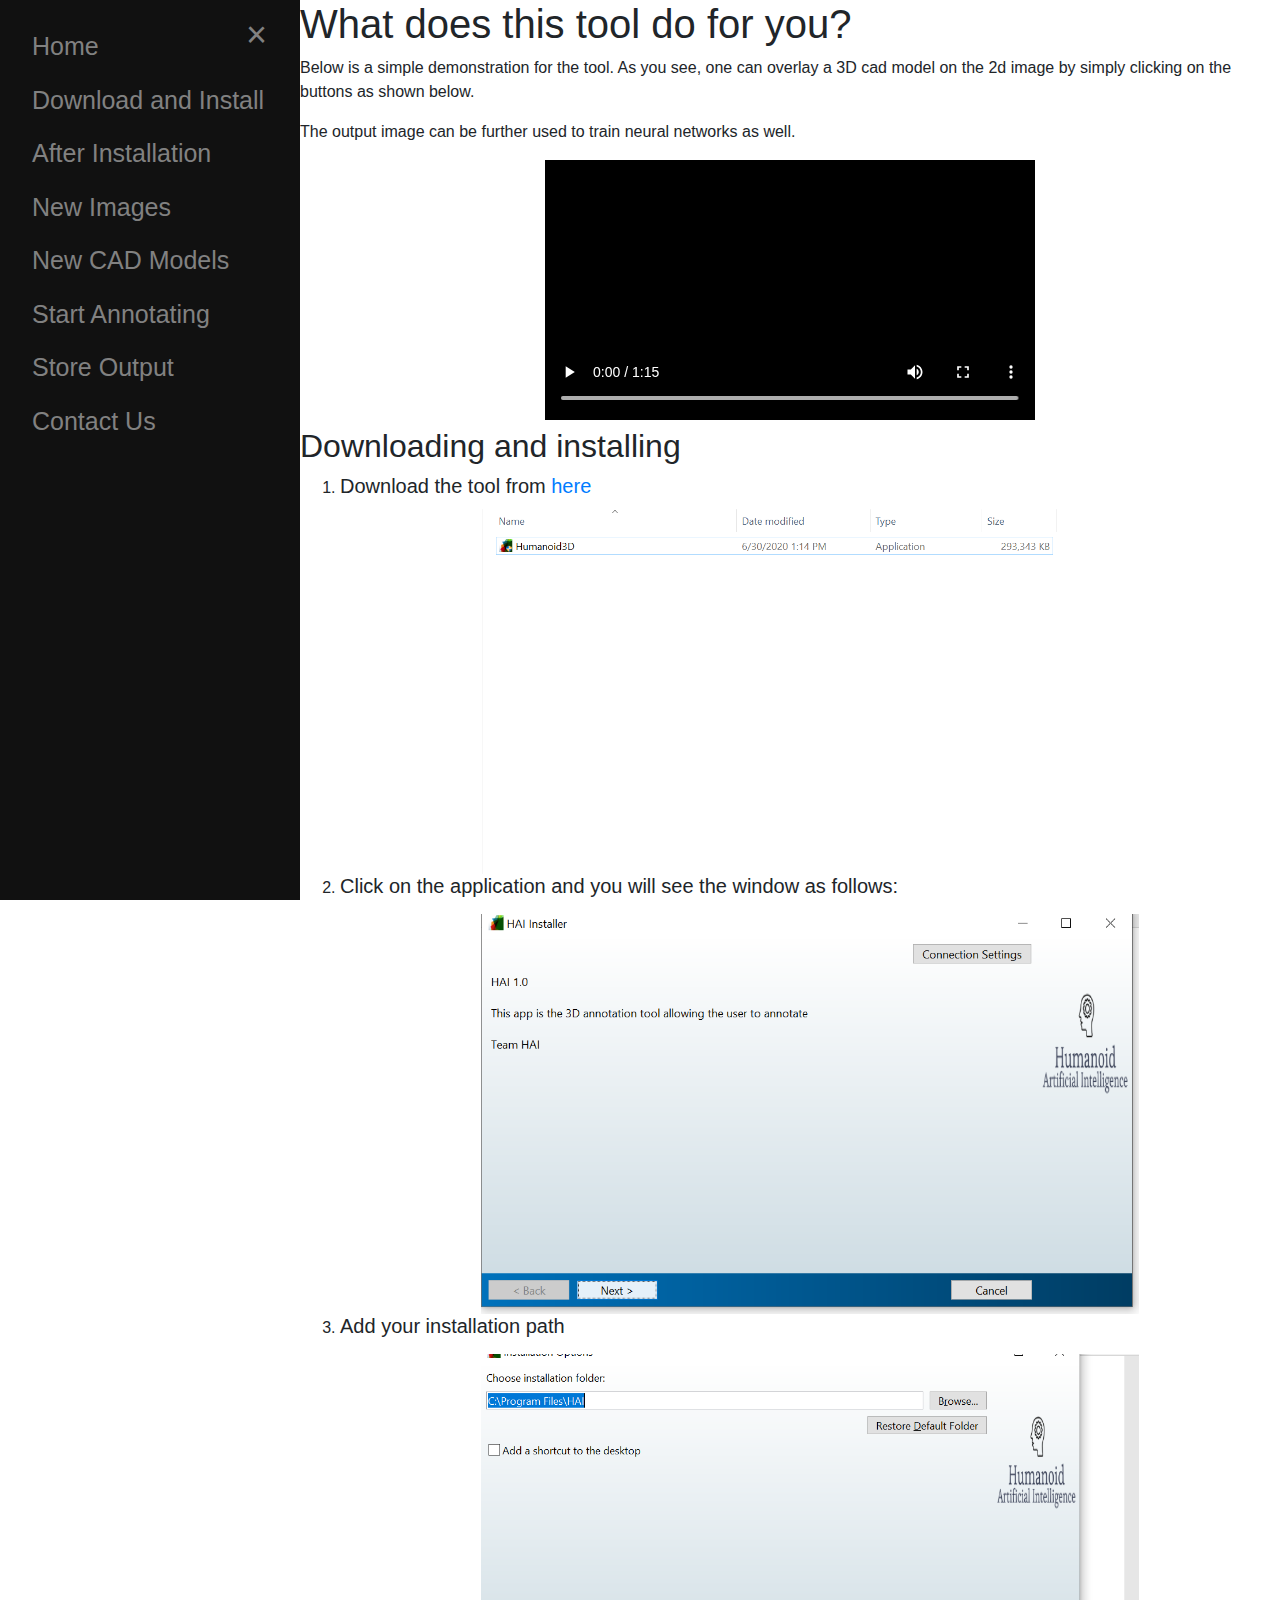
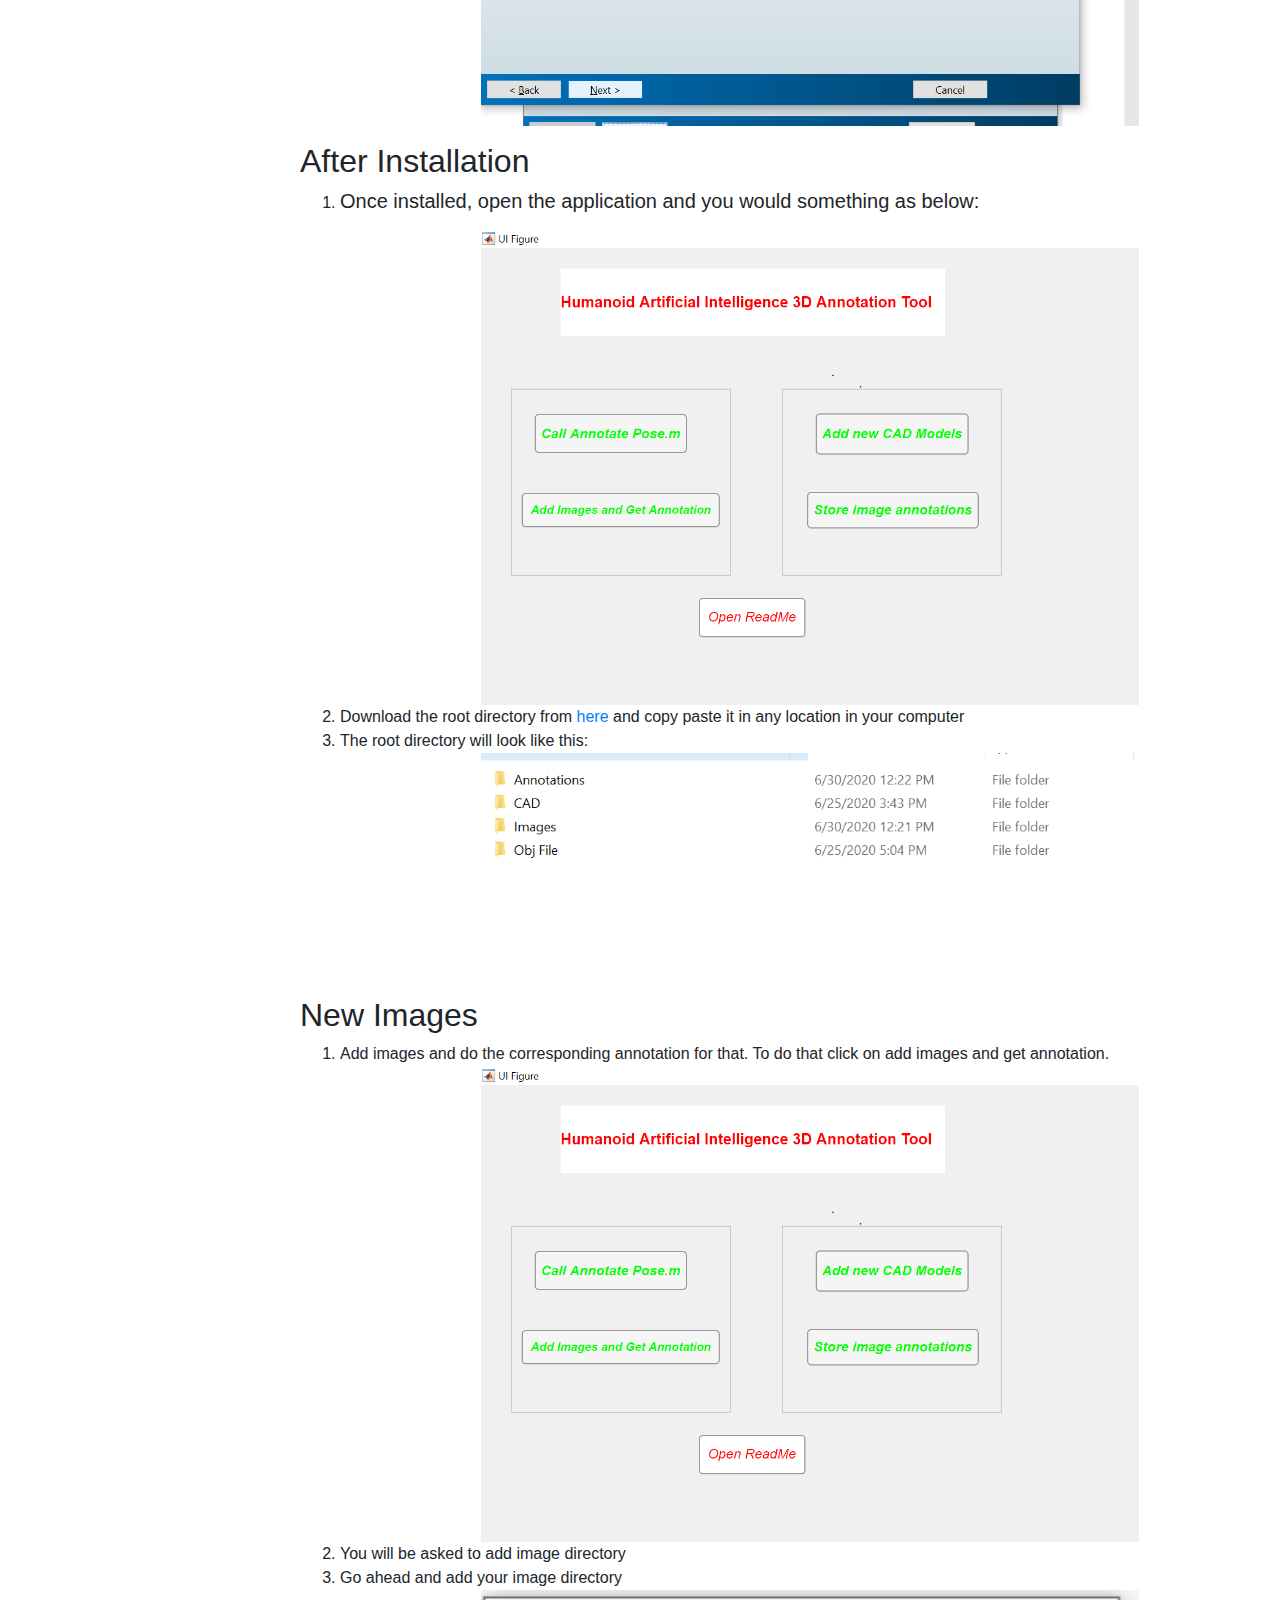
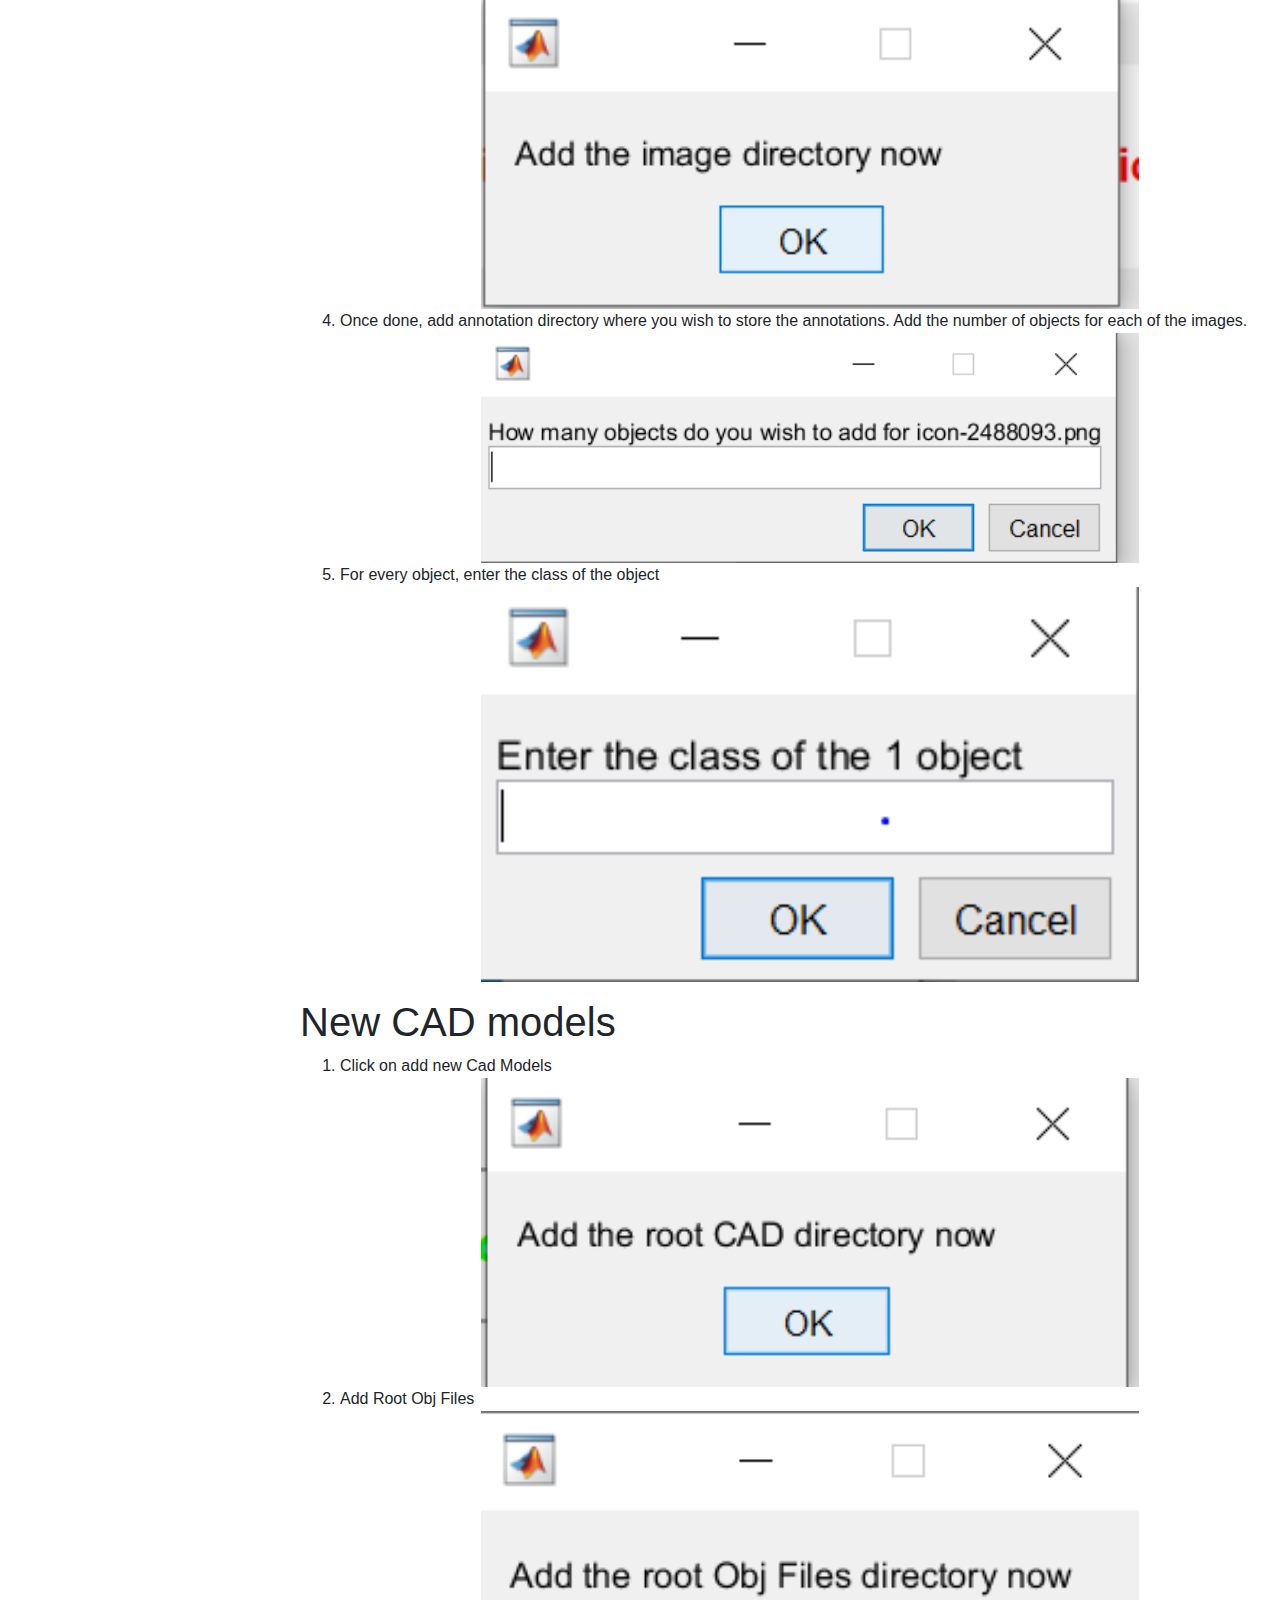
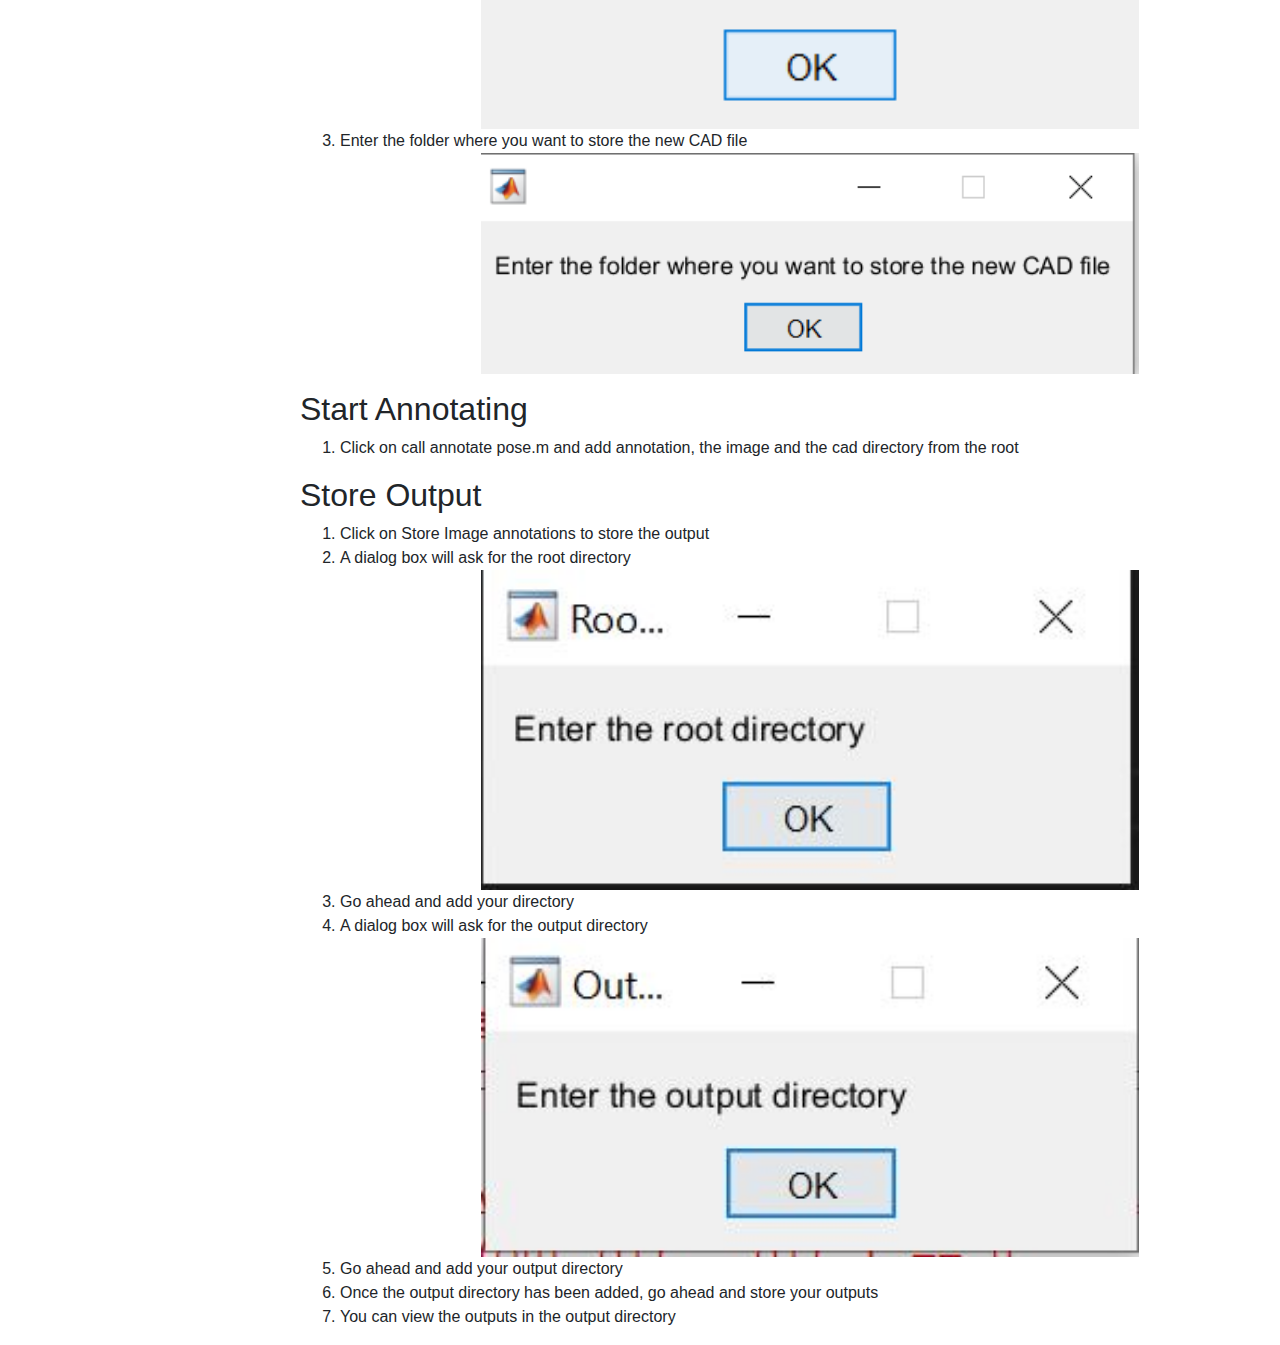
<file: 3DOverlay.html>
<!doctype html>
<html lang="en">
  <head>
    <!-- Required meta tags -->
    <meta charset="utf-8">
    <meta name="viewport" content="width=device-width, initial-scale=1, shrink-to-fit=no">
    <!-- StyleSheets -->
    <link rel="stylesheet" href="https://stackpath.bootstrapcdn.com/bootstrap/4.3.1/css/bootstrap.min.css" integrity="sha384-ggOyR0iXCbMQv3Xipma34MD+dH/1fQ784/j6cY/iJTQUOhcWr7x9JvoRxT2MZw1T" crossorigin="anonymous">
    <link rel="stylesheet" href="static/css/style.css">
    <!-- <link rel="stylesheet" href="/static/css/products.css"> -->
    <!-- Font Awesome -->
    <link href="/static/css/all.css" rel="stylesheet">


    <title>3D Overlay on 2D Image</title>
  </head>
  <body>
   <main>
       
<section id = "title">
    <div id="mySidenav" class="sidenav">
        <a href="javascript:void(0)" class="closebtn" onclick="closeNav()">&times;</a>
        <a href="index.html">Home</a>
        <a href="#Installation">Download and Install</a>
        <a href="#AfterInstallation">After Installation</a>
        <a href="#AddNewImages">New Images</a>
        <a href="#CADFiles">New CAD Models</a>
        <a href="#Start">Start Annotating</a>
        <a href="#Store">Store Output</a>
        <a href="contactus.html">Contact Us</a>
      </div>
</section>
<section id = "Overlay">
    <section id = "main">         
                         
    <section id = "Installation">
        <h1>What does this tool do for you?</h1>
        <p>Below is a simple demonstration for the tool. As you see, one can overlay a 3D cad model on the 2d image by simply clicking on the buttons as shown below.</p>
        <p>The output image can be further used to train neural networks as well.</p>
        <div class = "video_parent">
        <div class = "video_child">
            <video width = "50%" height = "30%"
            src = "static/Images/zoom_0.mp4" controls>    
        </div>
    </div>
        <h2>Downloading and installing</h2>
        <ol>
            <li><h5>Download the tool from <a href = "/return-files/">here</a></h1></li>
            <img class = "img_3D" src = "static/Images/Install.png">
            <li><h5>Click on the application and you will see the window as follows:</p></li>
            <img class = "img_3D" src = "static/Images/Install2.png">
            <li><h5>Add your installation path</p></li>
            <img class = "img_3D" src = "static/Images/Install3.png">
    </section>
    <section id = "AfterInstallation">
        <h2>After Installation</h2>
        <ol>
        <li><h5>Once installed, open the application and you would something as below: </p></li>
            <img class="img_3D" src = "static/Images/Openapp.png">
            <li>Download the root directory from <a href = "/return-root/">here</a> and copy paste it in any location in your computer</li>
            <li>The root directory will look like this: </li>
            <img class = "img_3D" src ="static/Images/Root.png">
        </ol>
    </section>
    <section id = "AddNewImages">
        <h2>New Images</h2>
        <ol>
        <li>Add images and do the corresponding annotation for that. To do that click on add images and get annotation.</li>
            <img class = "img_3D" src = "static/Images/AddImages.png">
            <li>You will be asked to add image directory</li>
            <li>Go ahead and add your image directory</li>
            <img class = "img_3D" src = "static/Images/AddImages2.png">
            <li>Once done, add annotation directory where you wish to store the annotations. Add the number of objects for each of the images.</li>
            <img class = "img_3D" src = "static/Images/AddImages3.png">
            <li>For every object, enter the class of the object</li>
            <img class = "img_3D" src = "static/Images/AddImages4.png">
        </ol>

    </section>
    <section id = "CADFiles">
        <h1>New CAD models</h1>
        <ol>
            <li>Click on add new Cad Models</li>
            <img class = "img_3D" src = "static/Images/AddRootCAD.png">
            <li>Add Root Obj Files</li>
            <img class = "img_3D" src = "static/Images/AddRootObj.png">
            <li>Enter the folder where you want to store the new CAD file</li>
            <img class = "img_3D" src = "static/Images/AddFolderToStoreCAD.png">
            
        </ol>
    </section>
    <section id= "Start">
        <h2>Start Annotating</h2>
        <ol>
            <li>Click on call annotate pose.m and add annotation, the image and the cad directory from the root</li>
        </ol> 
    </section>
    <section id= "Store">
        <h2>Store Output</h2>
        <ol>
            <li>Click on Store Image annotations to store the output</li>
            <li>A dialog box will ask for the root directory</li>
            <img class = "img_3D" src = "static/Images/store1.JPG">
            <li>Go ahead and add your directory</li>
            <li>A dialog box will ask for the output directory</li>
            <img class = "img_3D" src = "static/Images/store2.JPG">
            <li>Go ahead and add your output directory</li>
            <li>Once the output directory has been added, go ahead and store your outputs</li>
            <li>You can view the outputs in the output directory</li>
        </ol> 
    </section>
</section>
</section>

   </main>
    <!-- Optional JavaScript -->
    <!-- jQuery first, then Popper.js, then Bootstrap JS -->
    <script src="https://code.jquery.com/jquery-3.3.1.slim.min.js" integrity="sha384-q8i/X+965DzO0rT7abK41JStQIAqVgRVzpbzo5smXKp4YfRvH+8abtTE1Pi6jizo" crossorigin="anonymous"></script>
    <script src="https://cdnjs.cloudflare.com/ajax/libs/popper.js/1.14.6/umd/popper.min.js" integrity="sha384-wHAiFfRlMFy6i5SRaxvfOCifBUQy1xHdJ/yoi7FRNXMRBu5WHdZYu1hA6ZOblgut" crossorigin="anonymous"></script>
    <script src="https://stackpath.bootstrapcdn.com/bootstrap/4.2.1/js/bootstrap.min.js" integrity="sha384-B0UglyR+jN6CkvvICOB2joaf5I4l3gm9GU6Hc1og6Ls7i6U/mkkaduKaBhlAXv9k" crossorigin="anonymous"></script>
      <!-- Import our custom JavaScript -->
  <script src="static/js/app.js"></script>
  <script defer src="static/js/all.js"></script>
    
  </body>
</html>
</file>
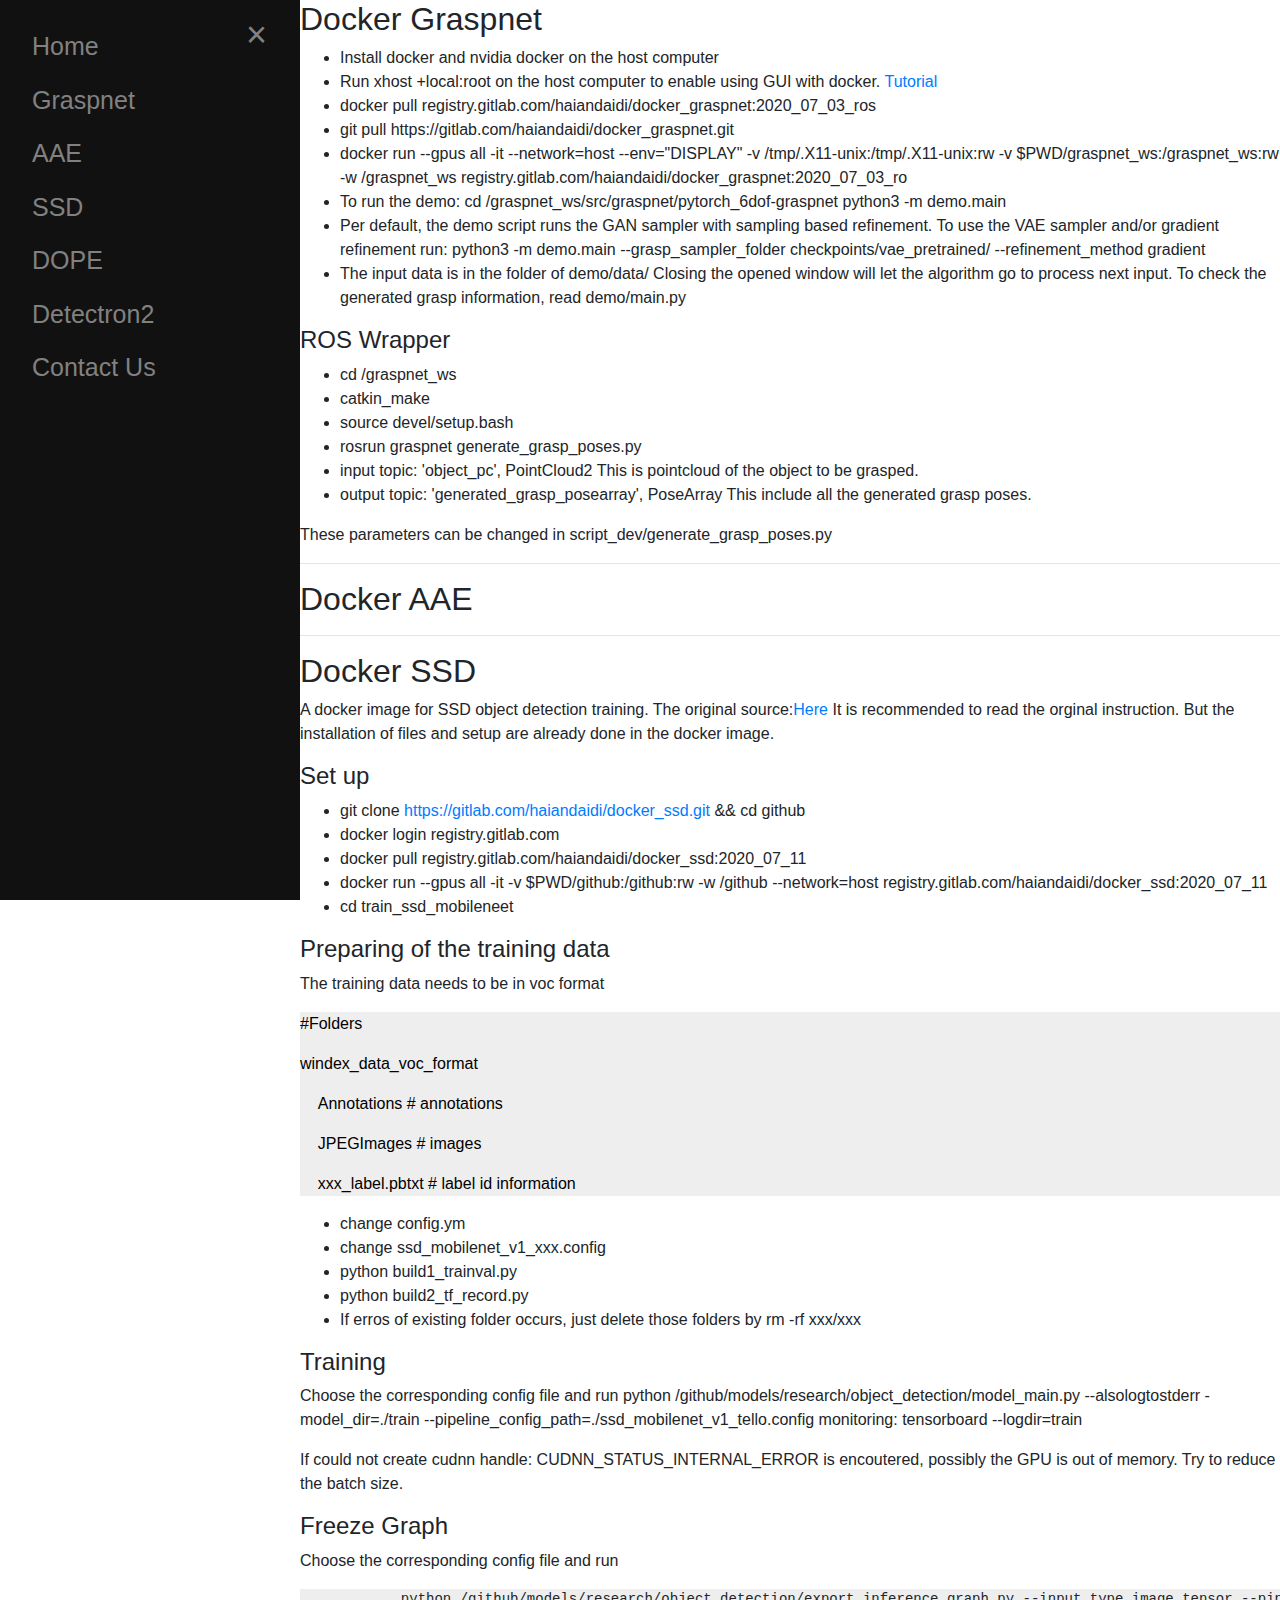
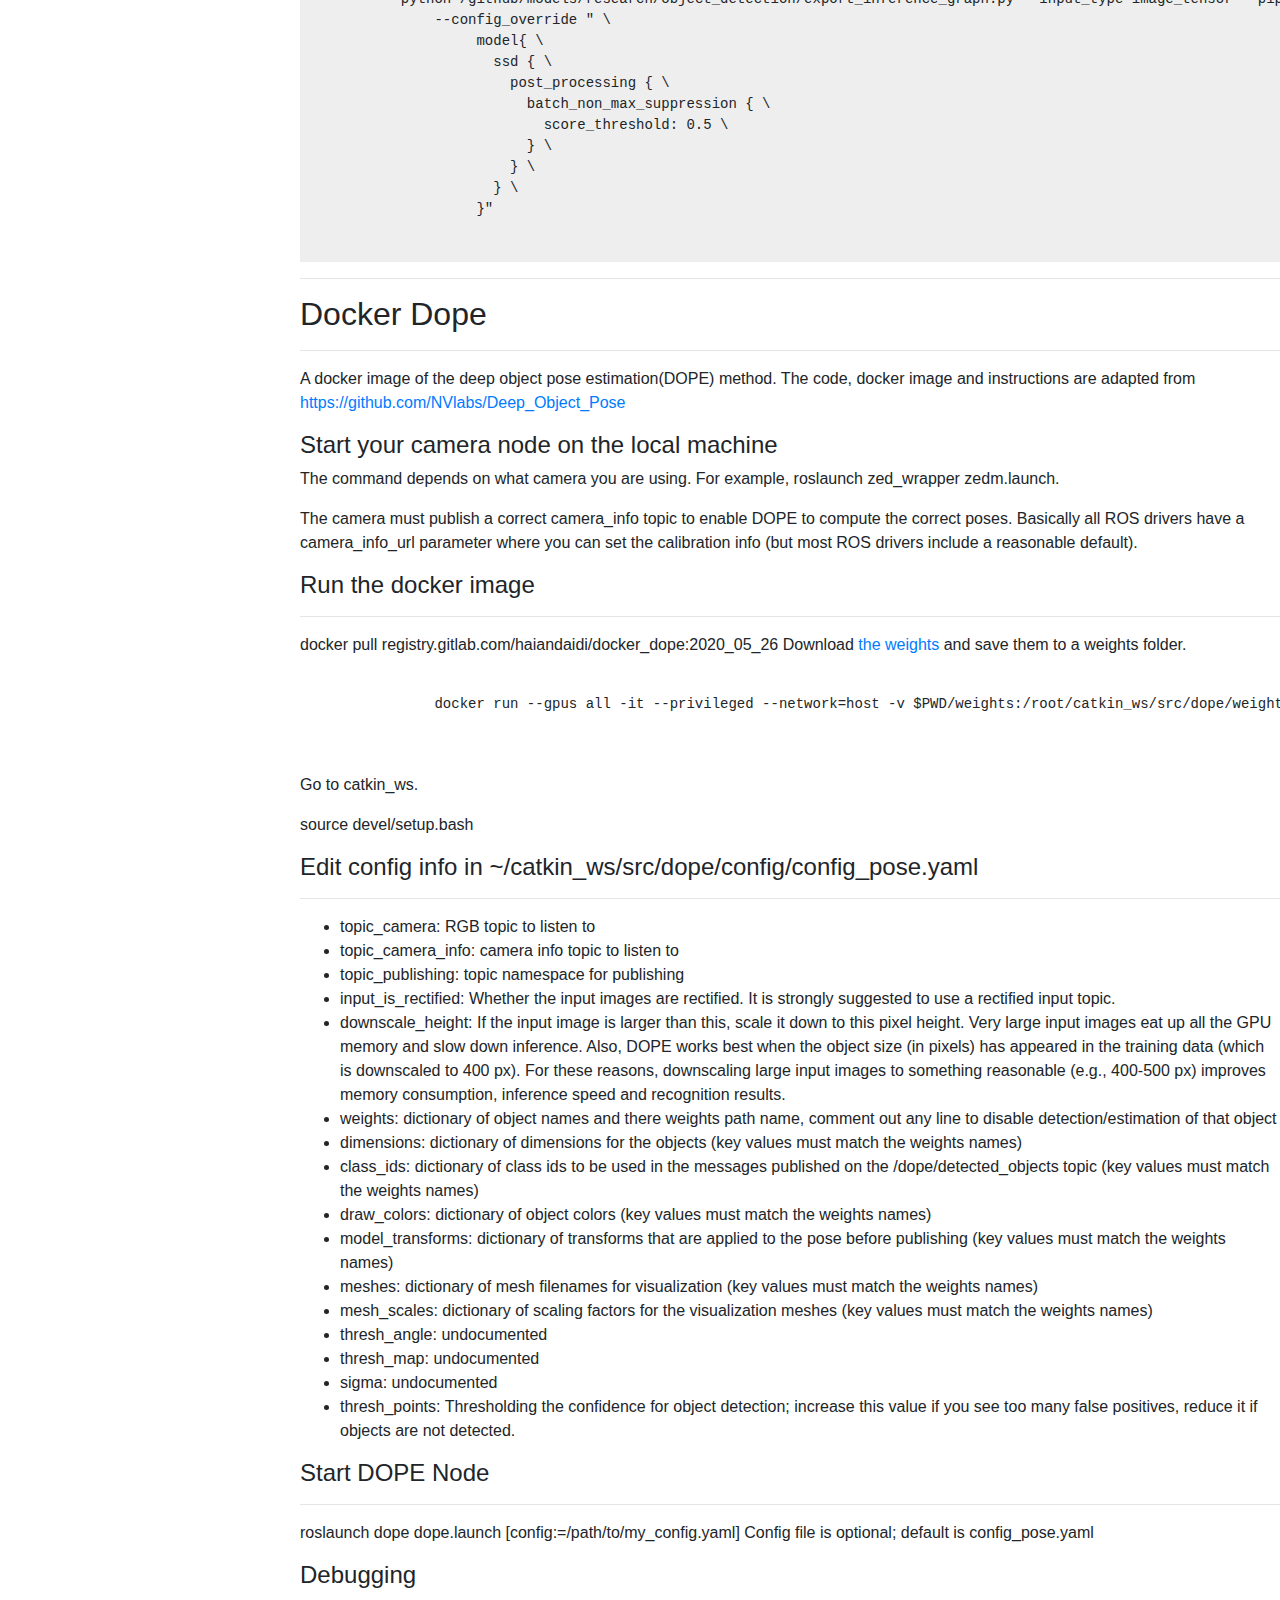
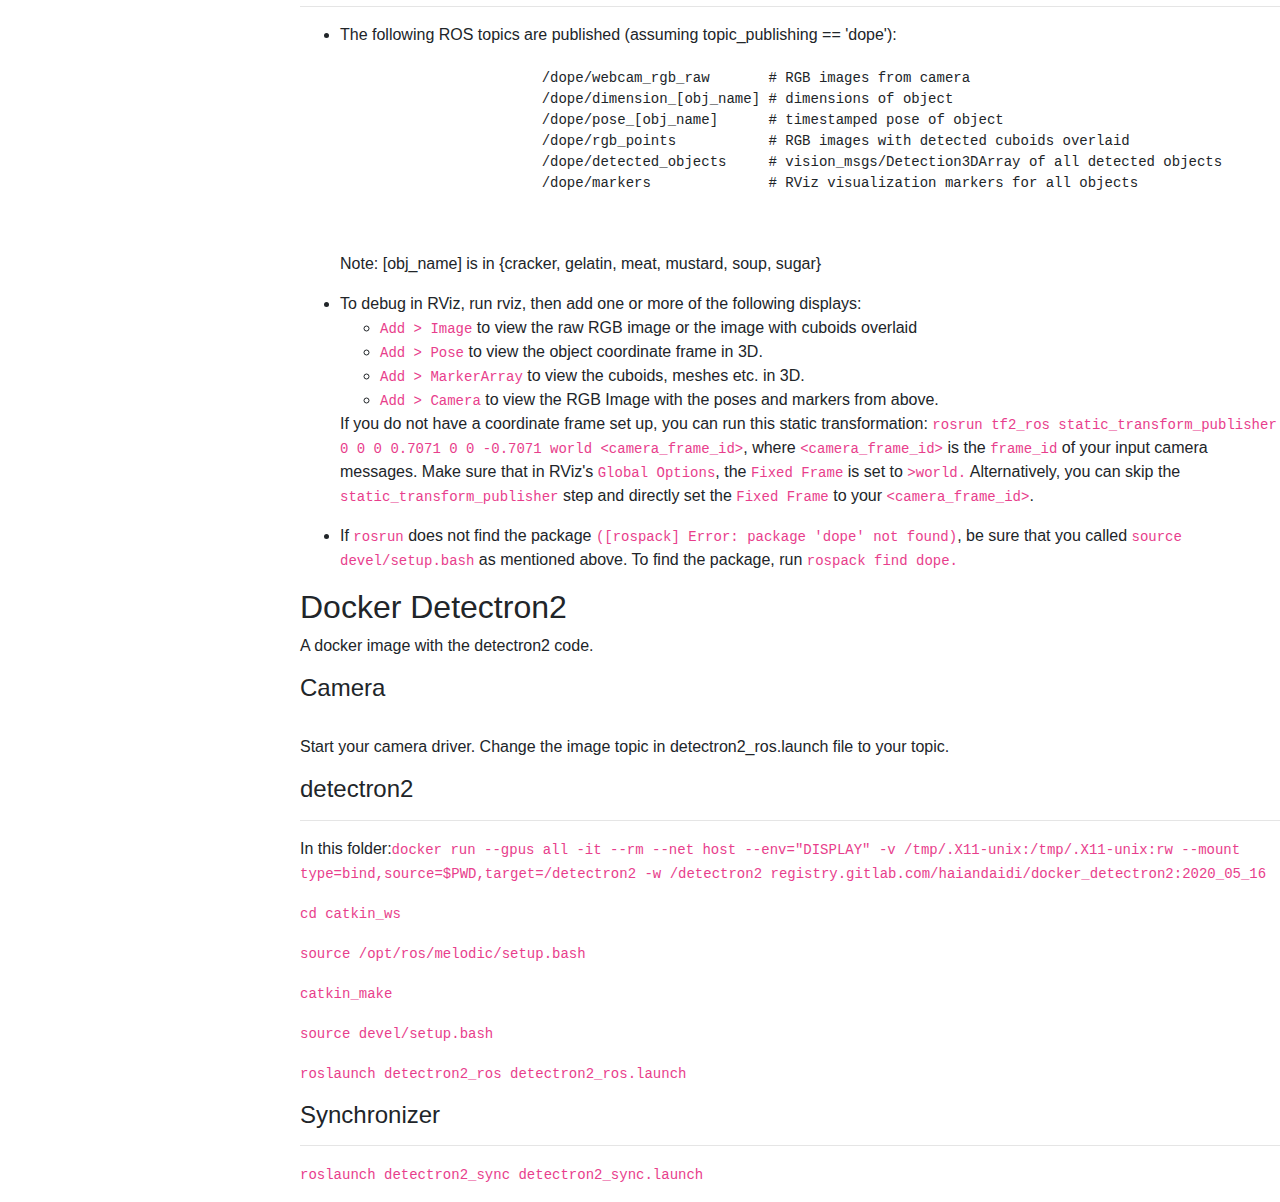
<file: docks.html>
<!doctype html>
<html lang="en">
  <head>
    <!-- Required meta tags -->
    <meta charset="utf-8">
    <meta name="viewport" content="width=device-width, initial-scale=1, shrink-to-fit=no">
    <!-- StyleSheets -->
    <link rel="stylesheet" href="https://stackpath.bootstrapcdn.com/bootstrap/4.3.1/css/bootstrap.min.css" integrity="sha384-ggOyR0iXCbMQv3Xipma34MD+dH/1fQ784/j6cY/iJTQUOhcWr7x9JvoRxT2MZw1T" crossorigin="anonymous">
    <link rel="stylesheet" href="static/css/style.css">
    <!-- <link rel="stylesheet" href="static/css/products.css"> -->
    <!-- Font Awesome -->
    <link href="static/css/all.css" rel="stylesheet">


    <title>3D Overlay on 2D Image</title>
  </head>
  <body>
   <main>
       
<section id = "title">
    <div id="mySidenav" class="sidenav">
        <a href="javascript:void(0)" class="closebtn" onclick="closeNav()">&times;</a>
        <a href="index.html">Home</a>
        <a href="#Graspnet">Graspnet</a>
        <a href="#AAE">AAE</a>
        <a href="#ssd">SSD</a>
        <a href="#dope">DOPE</a>
        <a href="#Detectron2">Detectron2</a>
        <a href="contactus.html">Contact Us</a>
      </div>
</section>
<section id = "">
    <section id = "main">                            
    <section id = "Graspnet">
        <h2>Docker Graspnet</h2>
        <ul>
            <li>Install docker and nvidia docker on the host computer</li>
            <li>Run xhost +local:root on the host computer to enable using GUI with docker.
                <a href = "http://wiki.ros.org/docker/Tutorials/GUI">Tutorial</a></li>
            <li>docker pull registry.gitlab.com/haiandaidi/docker_graspnet:2020_07_03_ros</li>
            <li>git pull https://gitlab.com/haiandaidi/docker_graspnet.git</li>
            <li>docker run --gpus all -it --network=host --env="DISPLAY" -v /tmp/.X11-unix:/tmp/.X11-unix:rw -v $PWD/graspnet_ws:/graspnet_ws:rw -w /graspnet_ws registry.gitlab.com/haiandaidi/docker_graspnet:2020_07_03_ro</li>
            <li>To run the demo:
                cd /graspnet_ws/src/graspnet/pytorch_6dof-graspnet
                python3 -m demo.main</li>
            <li>Per default, the demo script runs the GAN sampler with sampling based refinement. To use the VAE sampler and/or gradient refinement run:
                python3 -m demo.main --grasp_sampler_folder checkpoints/vae_pretrained/ --refinement_method gradient</li>
            <li>The input data is in the folder of demo/data/
                Closing the opened window will let the algorithm go to process next input.
                To check the generated grasp information, read demo/main.py</li>
        </ul>
        <h4>ROS Wrapper</h2>
        <ul>
            <li>cd /graspnet_ws</li>
            <li>catkin_make</li>
            <li>source devel/setup.bash</li>
            <li>rosrun graspnet generate_grasp_poses.py</li>
            <li>input topic: 'object_pc', PointCloud2 
                This is pointcloud of the object to be grasped.</li>
            <li>output topic: 'generated_grasp_posearray', PoseArray 
                This include all the generated grasp poses.</li>
        </ul>
        <p>These parameters can be changed in script_dev/generate_grasp_poses.py</p>
    <section id = "AAE">
        <hr>
        <h2>Docker AAE</h2>
        <hr>
    </section>
    <section id = "ssd">
        <h2>Docker SSD</h2>
        <p>A docker image for SSD object detection training. 
            The original source:<a href = "https://github.com/naisy/train_ssd_mobilenet">Here</a> 
            It is recommended to read the orginal instruction. But the installation of files and setup are already done in the docker image.</p>
        <h4>Set up</h4>
        <ul>
            <li>git clone <a href = "https://gitlab.com/haiandaidi/docker_ssd.git">https://gitlab.com/haiandaidi/docker_ssd.git</a> && cd github</li>
            <li>docker login registry.gitlab.com</li>
            <li>docker pull registry.gitlab.com/haiandaidi/docker_ssd:2020_07_11</li>
            <li>docker run --gpus all -it -v $PWD/github:/github:rw -w /github --network=host registry.gitlab.com/haiandaidi/docker_ssd:2020_07_11</li>
            <li>cd train_ssd_mobileneet</li>
        </ul>
        <h4>Preparing of the training data</h4>
        <p>The training data needs to be in voc format</p>
        <div class = "code">
            <p>#Folders</p>
            <p>windex_data_voc_format</p>
            <p>&nbsp;&nbsp;&nbsp;&nbsp;Annotations # annotations</p>
            <p>&nbsp;&nbsp;&nbsp;&nbsp;JPEGImages # images</p>
            <p>&nbsp;&nbsp;&nbsp;&nbsp;xxx_label.pbtxt # label id information</p>
        </div>
        <ul>
            <li>change config.ym</li>
            <li>change ssd_mobilenet_v1_xxx.config</li>
            <li>python build1_trainval.py</li>
            <li>python build2_tf_record.py</li>
            <li>If erros of existing folder occurs, just delete those folders by rm -rf xxx/xxx</li>
        </ul>
        <h4>Training</h4>
        <p>Choose the corresponding config file and run
            python /github/models/research/object_detection/model_main.py --alsologtostderr -model_dir=./train --pipeline_config_path=./ssd_mobilenet_v1_tello.config 
            monitoring: tensorboard --logdir=train</p>
        <p>If could not create cudnn handle: CUDNN_STATUS_INTERNAL_ERROR is encoutered, possibly the GPU is out of memory. Try to reduce the batch size.</p>
        <h4>Freeze Graph</h4>
        <p>Choose the corresponding config file and run</p>
        <div class = "code">
            <pre>
            <code>python /github/models/research/object_detection/export_inference_graph.py --input_type image_tensor --pipeline_config_path=./ssd_mobilenet_v1_tello.config --trained_checkpoint_prefix ./train/model.ckpt-6513 --output_directory ./output \
                --config_override " \
                     model{ \
                       ssd { \
                         post_processing { \
                           batch_non_max_suppression { \
                             score_threshold: 0.5 \
                           } \
                         } \
                       } \
                     }"
            </code>
        </pre>
        </div>
    </section>
    <section id = "dope">
        <hr>
        <h2>Docker Dope</h2>
        <hr>
        <p>A docker image of the deep object pose estimation(DOPE) method. The code, docker image and instructions are adapted from <a href = "https://github.com/NVlabs/Deep_Object_Pose">https://github.com/NVlabs/Deep_Object_Pose</a></p>
        <h4>Start your camera node on the local machine</h4>
        <p>The command depends on what camera you are using.
            For example, roslaunch zed_wrapper zedm.launch.</p>
        <p>The camera must publish a correct camera_info topic to enable DOPE to compute the correct poses.
            Basically all ROS drivers have a camera_info_url parameter
            where you can set the calibration info (but most ROS drivers include a reasonable default).</p>
        <h4>Run the docker image</h4>
        <hr>
        <p>docker pull registry.gitlab.com/haiandaidi/docker_dope:2020_05_26
            Download <a href = "https://drive.google.com/drive/folders/1DfoA3m_Bm0fW8tOWXGVxi4ETlLEAgmcg">the weights</a> and save them to a weights folder.</p>
        <pre>
            <code>
                docker run --gpus all -it --privileged --network=host -v $PWD/weights:/root/catkin_ws/src/dope/weights:rw  -v /tmp/.X11-unix:/tmp/.X11-unix:rw --env="DISPLAY" --env="QT_X11_NO_MITSHM=1" registry.gitlab.com/haiandaidi/docker_dope:2020_05_26 /bin/bash
            </code>
        </pre>
        <p>Go to catkin_ws.</p>
        <p>source devel/setup.bash</p>
        <h4>Edit config info in ~/catkin_ws/src/dope/config/config_pose.yaml</h4>
        <hr>
        <ul>
            <li>topic_camera: RGB topic to listen to</li>
            <li>topic_camera_info: camera info topic to listen to</li>
            <li>topic_publishing: topic namespace for publishing</li>
            <li>input_is_rectified: Whether the input images are rectified. It is strongly suggested to use a rectified input topic.</li>
            <li>downscale_height: If the input image is larger than this, scale it down to this pixel height. Very large input images eat up all the GPU memory and slow down inference. Also, DOPE works best when the object size (in pixels) has appeared in the training data (which is downscaled to 400 px). For these reasons, downscaling large input images to something reasonable (e.g., 400-500 px) improves memory consumption, inference speed and recognition results.</li>
            <li>weights: dictionary of object names and there weights path name, comment out any line to disable detection/estimation of that object</li>
            <li>dimensions: dictionary of dimensions for the objects  (key values must match the weights names)</li>
            <li>class_ids: dictionary of class ids to be used in the messages published on the /dope/detected_objects topic (key values must match the weights names)</li>
            <li>draw_colors: dictionary of object colors (key values must match the weights names)</li>
            <li>model_transforms: dictionary of transforms that are applied to the pose before publishing (key values must match the weights names)</li>
            <li>meshes: dictionary of mesh filenames for visualization (key values must match the weights names)</li>
            <li>mesh_scales: dictionary of scaling factors for the visualization meshes (key values must match the weights names)</li>
            <li>thresh_angle: undocumented</li>
            <li>thresh_map: undocumented</li>
            <li>sigma: undocumented</li>
            <li>thresh_points: Thresholding the confidence for object detection; increase this value if you see too many false positives, reduce it if  objects are not detected.</li>
        </ul>
            <h4>Start DOPE Node</h4>
            <hr>
            <p>roslaunch dope dope.launch [config:=/path/to/my_config.yaml]
                Config file is optional; default is config_pose.yaml</p>
            <h4>Debugging</h4>
            <hr>
            <ul>
            <li>The following ROS topics are published (assuming topic_publishing == 'dope'):
                <pre>
                    <code>
                        /dope/webcam_rgb_raw       # RGB images from camera
                        /dope/dimension_[obj_name] # dimensions of object
                        /dope/pose_[obj_name]      # timestamped pose of object
                        /dope/rgb_points           # RGB images with detected cuboids overlaid
                        /dope/detected_objects     # vision_msgs/Detection3DArray of all detected objects
                        /dope/markers              # RViz visualization markers for all objects  
                    </code>
                </pre>
            </li>
            <p>Note: [obj_name] is in {cracker, gelatin, meat, mustard, soup, sugar}</p>
            <li>To debug in RViz, run rviz, then add one or more of the following displays:</li>
            <ul>
                <li><code>Add > Image</code> to view the raw RGB image or the image with cuboids overlaid</li>
                <li><code>Add > Pose</code> to view the object coordinate frame in 3D.</li>
                <li><code>Add > MarkerArray</code> to view the cuboids, meshes etc. in 3D.</li>
                <li><code>Add > Camera</code> to view the RGB Image with the poses and markers from above.</li>
            </ul>
            <p>If you do not have a coordinate frame set up, you can run this static transformation: <code>rosrun tf2_ros static_transform_publisher 0 0 0 0.7071 0 0 -0.7071 world &lt;camera_frame_id&gt;</code>, where <code>&lt;camera_frame_id&gt;</code> is the <code>frame_id</code> of your input camera messages.  Make sure that in RViz's <code>Global Options</code>, the <code>Fixed Frame</code> is set to <code>>world.</code> Alternatively, you can skip the <code>static_transform_publisher</code> step and directly set the <code>Fixed Frame</code> to your <code>&lt;camera_frame_id&gt;</code>.</p>
            <li>If <code>rosrun</code> does not find the package <code>([rospack] Error: package 'dope' not found)</code>, be sure that you called <code>source devel/setup.bash</code> as mentioned above.  To find the package, run <code>rospack find dope.</code></li>
            </ul>
    </section>
    <section id= "Detectron2">
        <h2>Docker Detectron2</h2>
        <p>A docker image with the detectron2 code.</p>
        <h4>Camera</h4>
        <br>
        <p>Start your camera driver.
            Change the image topic in detectron2_ros.launch file to your topic.</p>
        <h4>detectron2</h4>
        <hr>
        <p>In this folder:<code>docker run --gpus all -it --rm --net host --env="DISPLAY" -v /tmp/.X11-unix:/tmp/.X11-unix:rw --mount type=bind,source=$PWD,target=/detectron2 -w /detectron2 registry.gitlab.com/haiandaidi/docker_detectron2:2020_05_16</code></p>
        <p><code>cd catkin_ws</code></p>
        <p><code>source /opt/ros/melodic/setup.bash</code></p>
        <p><code>catkin_make</code></p>
        <p><code>source devel/setup.bash</code></p>
        <p><code>roslaunch detectron2_ros detectron2_ros.launch</code></p>
        <h4>Synchronizer</h4>
        <hr>
        <p><code>roslaunch detectron2_sync detectron2_sync.launch</code></p>
    </section>
</section>
</section>

   </main>
    <!-- Optional JavaScript -->
    <!-- jQuery first, then Popper.js, then Bootstrap JS -->
    <script src="https://code.jquery.com/jquery-3.3.1.slim.min.js" integrity="sha384-q8i/X+965DzO0rT7abK41JStQIAqVgRVzpbzo5smXKp4YfRvH+8abtTE1Pi6jizo" crossorigin="anonymous"></script>
    <script src="https://cdnjs.cloudflare.com/ajax/libs/popper.js/1.14.6/umd/popper.min.js" integrity="sha384-wHAiFfRlMFy6i5SRaxvfOCifBUQy1xHdJ/yoi7FRNXMRBu5WHdZYu1hA6ZOblgut" crossorigin="anonymous"></script>
    <script src="https://stackpath.bootstrapcdn.com/bootstrap/4.2.1/js/bootstrap.min.js" integrity="sha384-B0UglyR+jN6CkvvICOB2joaf5I4l3gm9GU6Hc1og6Ls7i6U/mkkaduKaBhlAXv9k" crossorigin="anonymous"></script>
      <!-- Import our custom JavaScript -->
  <script src="static/js/app.js"></script>
  <script defer src="static/js/all.js"></script>
    
  </body>
</html>
</file>
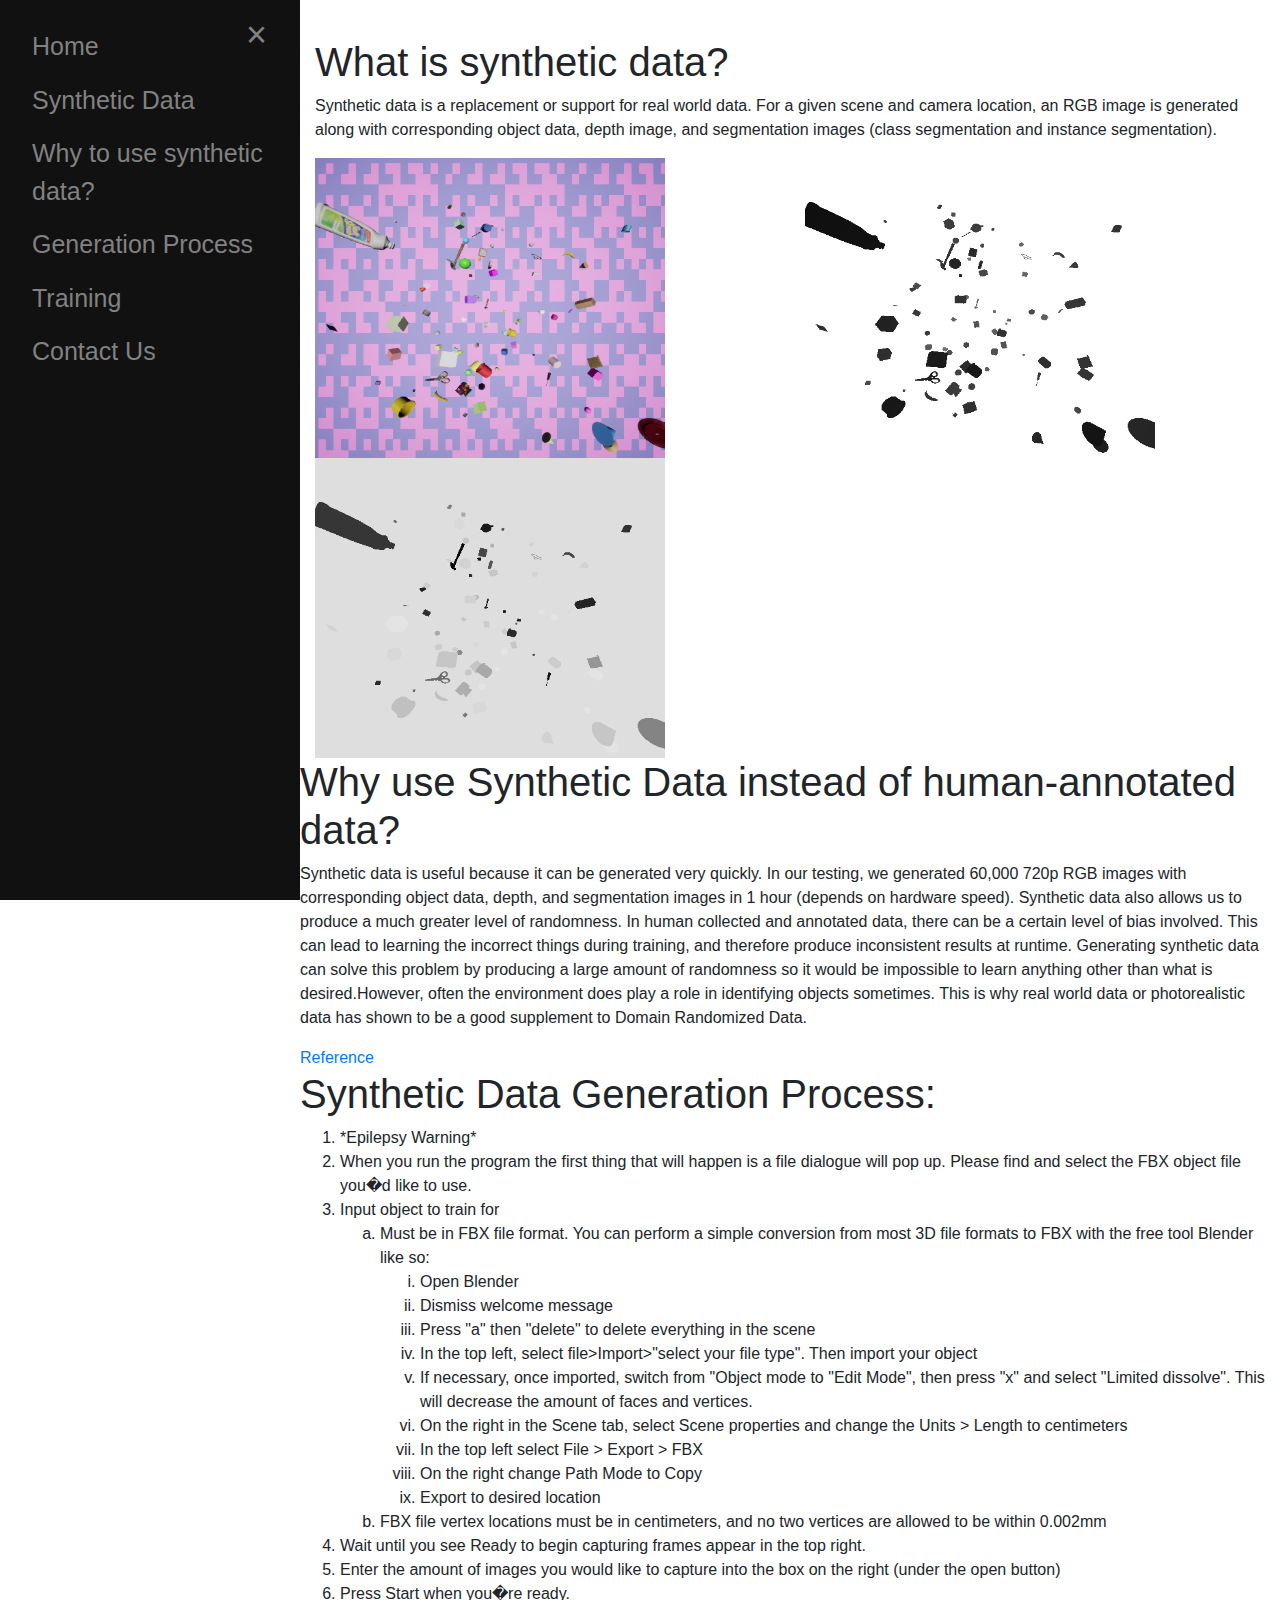
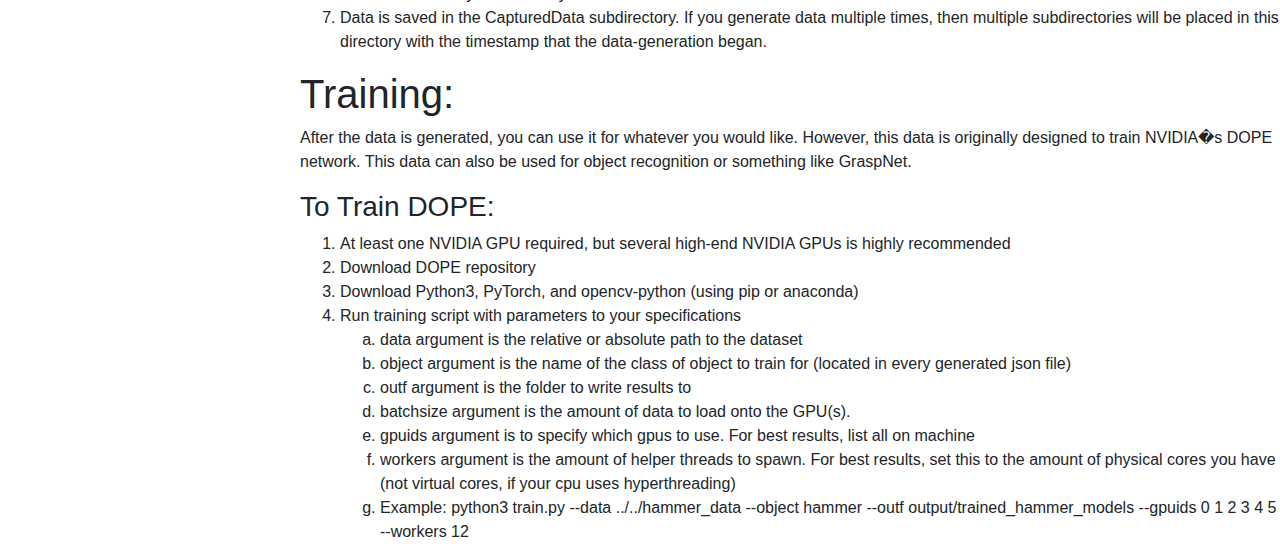
<file: Synthetic_Data.html>
<!doctype html>
<html lang="en">
  <head>
    <!-- Required meta tags -->
    <meta charset="utf-8">
    <meta name="viewport" content="width=device-width, initial-scale=1, shrink-to-fit=no">
    <!-- StyleSheets -->
    <link rel="stylesheet" href="https://stackpath.bootstrapcdn.com/bootstrap/4.3.1/css/bootstrap.min.css" integrity="sha384-ggOyR0iXCbMQv3Xipma34MD+dH/1fQ784/j6cY/iJTQUOhcWr7x9JvoRxT2MZw1T" crossorigin="anonymous">
    <link rel="stylesheet" href="static/css/style.css">
    <!-- <link rel="stylesheet" href="static/css/products.css"> -->
    <!-- Font Awesome -->
    <link href="static/css/all.css" rel="stylesheet">



    <title>Synthetic Data</title>
  </head>
  <body>
   <main>
       
<section id = "title">
    <div id="mySidenav" class="sidenav">
        <a href="javascript:void(0)" class="closebtn" onclick="closeNav()">&times;</a>
        <a href="index.html">Home</a>
        <a href="#What">Synthetic Data</a>
        <a href="#why">Why to use synthetic data?</a>
        <a href="#GenerationProcess">Generation Process</a>
        <a href="#Training">Training</a>
        <a href="contactus.html">Contact Us</a>
      </div>
      <!-- Use any element to open the sidenav -->
      <button class = "btn btn-dark"><a onclick="openNav()">OpenNavigation</a></button>
      <!-- Add all page content inside this div if you want the side nav to push page content to the right (not used if you only want the sidenav to sit on top of the page -->
    <div id="main">
        <section id = "What">
            <div class = "container">
            <h1>What is synthetic data?</h1>
            <p>Synthetic data is a replacement or support for real world data. For a given scene and camera
            location, an RGB image is generated along with corresponding object data, depth image, and
            segmentation images (class segmentation and instance segmentation).</p>
            <div class = "row">
                <div class = "col-md-6">
                    <img class="custom_image" src ="static/Images/000130.png">
                </div>
                <div class = "col-md-6">
                    <img class="custom_image" src="static/Images/000130.depth.png">
                </div>
                <div class = "col-md-6">
                    <img class="custom_image" src="static/Images/000130.seg.png">
                </div>
            </div>
        </div>
        
        </section>
        <section id = "why">
            <h1>Why use Synthetic Data instead of human-annotated data?</h1>
            <p>Synthetic data is useful because it can be generated very quickly. In our testing, we
                generated 60,000 720p RGB images with corresponding object data, depth, and segmentation
                images in 1 hour (depends on hardware speed). Synthetic data also allows us to produce a
                much greater level of randomness. In human collected and annotated data, there can be a
                certain level of bias involved. This can lead to learning the incorrect things during training, and
                therefore produce inconsistent results at runtime. Generating synthetic data can solve this
                problem by producing a large amount of randomness so it would be impossible to learn anything
                other than what is desired.However, often the environment does play a role in
                identifying objects sometimes. This is why real world data or photorealistic data has shown to be
                a good supplement to Domain Randomized Data.</p>
            <a href = "https://arxiv.org/pdf/1809.10790.pdf">Reference</a>
                
        </section>
        <section id = "GenerationProcess">
            <h1>Synthetic Data Generation Process: </h1>
            <ol>
                <li>*Epilepsy Warning*</li>
                <li>When you run the program the first thing that will happen is a file dialogue will pop up.
                    Please find and select the FBX object file you�d like to use.</li>
                <li>Input object to train for</li>
                <ol type="a">
                    <li>Must be in FBX file format. You can perform a simple conversion from most 3D
                        file formats to FBX with the free tool Blender like so:</li>
                    <ol type="i">
                        <li>Open Blender</li>
                        <li>Dismiss welcome message</li>
                        <li>Press "a" then "delete" to delete everything in the scene</li>
                        <li>In the top left, select file>Import>"select your file type". Then import your object</li>
                        <li>If necessary, once imported, switch from "Object mode to "Edit Mode", then press "x" and select "Limited dissolve". This will decrease the amount of faces and vertices.</li>
                        
                        <li>On the right in the Scene tab, select Scene properties and change the
                            Units > Length to centimeters</li>
                        <li>In the top left select File > Export > FBX</li>
                        <li>On the right change Path Mode to Copy</li>
                        <li>Export to desired location</li>
                    </ol>
                    <li>FBX file vertex locations must be in centimeters, and no two vertices are allowed
                        to be within 0.002mm</li>
                </ol>
                <li>Wait until you see Ready to begin capturing frames appear in the top right.</li>
                <li>Enter the amount of images you would like to capture into the box on the right (under the
                    open button)</li>
                <li>Press Start when you�re ready.</li>
                <li>Data is saved in the CapturedData subdirectory. If you generate data multiple times,
                    then multiple subdirectories will be placed in this directory with the timestamp that the
                    data-generation began.</li>
            </ol>
        </section>
        <section id = "Training">
            <h1>Training:</h1>
            <p>After the data is generated, you can use it for whatever you would like. However, this data is
                originally designed to train NVIDIA�s DOPE network. This data can also be used for object
                recognition or something like GraspNet.</p>
            <h3>To Train DOPE:</h3>
            <ol>
                <li>At least one NVIDIA GPU required, but several high-end NVIDIA GPUs is highly
                    recommended</li>
                <li>Download DOPE repository</li>
                <li>Download Python3, PyTorch, and opencv-python (using pip or anaconda)</li>
                <li>Run training script with parameters to your specifications</li>
                <ol type="a">
                    <li>data argument is the relative or absolute path to the dataset</li>
                    <li>object argument is the name of the class of object to train for (located in every
                        generated json file)</li>
                    <li>outf argument is the folder to write results to</li>
                    <li>batchsize argument is the amount of data to load onto the GPU(s).</li>
                    <li>gpuids argument is to specify which gpus to use. For best results, list all on
                        machine</li>
                    <li>workers argument is the amount of helper threads to spawn. For best results,
                        set this to the amount of physical cores you have (not virtual cores, if your cpu
                        uses hyperthreading)</li>
                    <li>Example: python3 train.py --data ../../hammer_data --object hammer --outf
                        output/trained_hammer_models --gpuids 0 1 2 3 4 5 --workers 12</li>
                </ol>
            </ol>
        </section>
    </div>  

   </main>
    <!-- Optional JavaScript -->
    <!-- jQuery first, then Popper.js, then Bootstrap JS -->
    <script src="https://code.jquery.com/jquery-3.3.1.slim.min.js" integrity="sha384-q8i/X+965DzO0rT7abK41JStQIAqVgRVzpbzo5smXKp4YfRvH+8abtTE1Pi6jizo" crossorigin="anonymous"></script>
    <script src="https://cdnjs.cloudflare.com/ajax/libs/popper.js/1.14.6/umd/popper.min.js" integrity="sha384-wHAiFfRlMFy6i5SRaxvfOCifBUQy1xHdJ/yoi7FRNXMRBu5WHdZYu1hA6ZOblgut" crossorigin="anonymous"></script>
    <script src="https://stackpath.bootstrapcdn.com/bootstrap/4.2.1/js/bootstrap.min.js" integrity="sha384-B0UglyR+jN6CkvvICOB2joaf5I4l3gm9GU6Hc1og6Ls7i6U/mkkaduKaBhlAXv9k" crossorigin="anonymous"></script>
      <!-- Import our custom JavaScript -->
  <script src="static/js/app.js"></script>
  <script defer src="static/js/all.js"></script>
    
  </body>
</html>
</file>
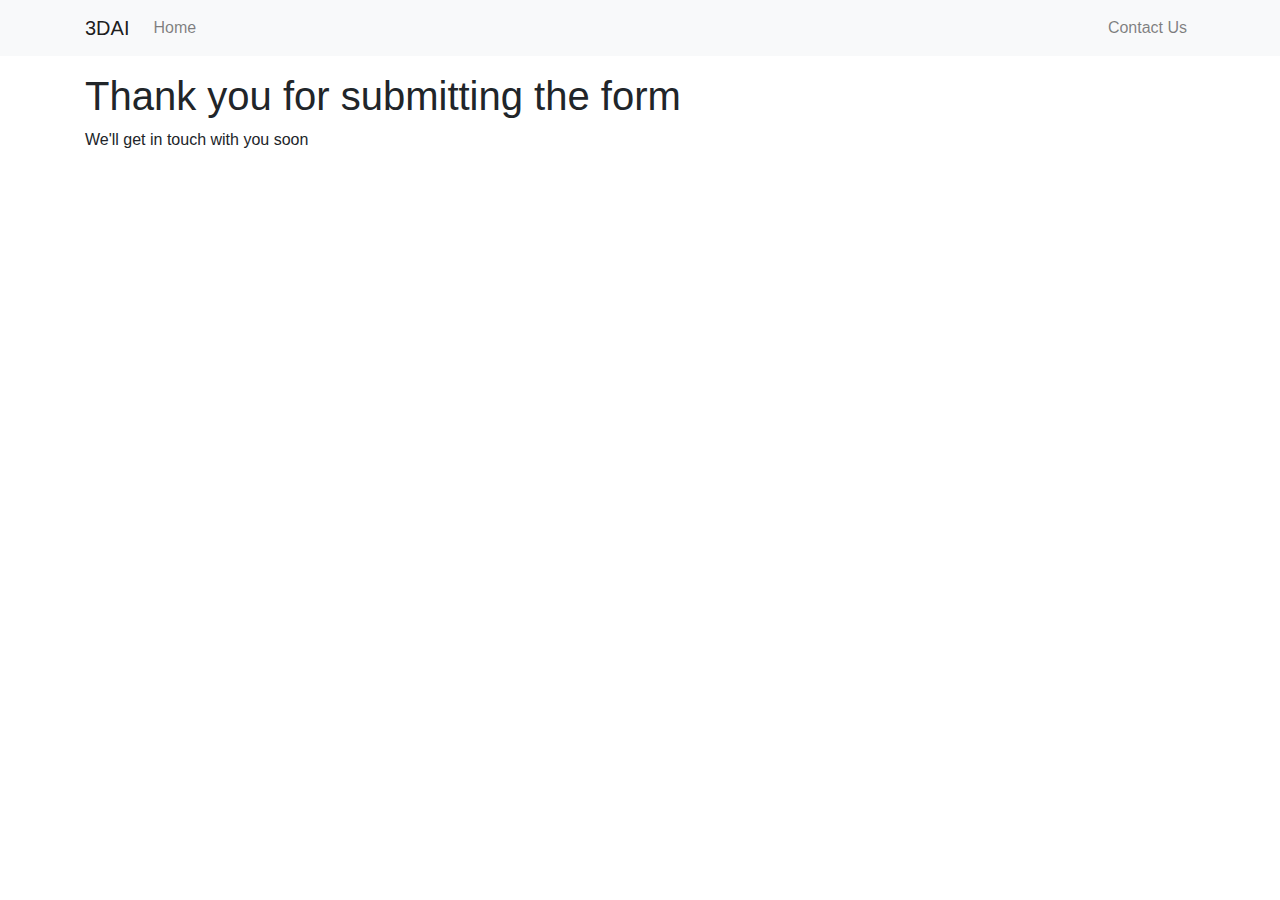
<file: thankyou.html>
<!doctype html>
<html lang="en">
  <head>
    <!-- Required meta tags -->
    <meta charset="utf-8">
    <meta name="viewport" content="width=device-width, initial-scale=1, shrink-to-fit=no">
    <!-- StyleSheets -->
    <link rel="stylesheet" href="https://stackpath.bootstrapcdn.com/bootstrap/4.3.1/css/bootstrap.min.css" integrity="sha384-ggOyR0iXCbMQv3Xipma34MD+dH/1fQ784/j6cY/iJTQUOhcWr7x9JvoRxT2MZw1T" crossorigin="anonymous">
    <link rel="stylesheet" href="/static/css/style.css">
    <!-- <link rel="stylesheet" href="/static/css/products.css"> -->
    <!-- Font Awesome -->
    <link href="/static/css/all.css" rel="stylesheet">


    <title>Contact Us</title>
  </head>
  <body>
   <main>
       

<section id = "title">
    <nav class="navbar navbar-expand-lg navbar-light bg-light mb-3">
      <div class="container">
        <a class="navbar-brand" href="#">3DAI</a>
        <button class="navbar-toggler" type="button" data-toggle="collapse" data-target="#navbarNav" aria-controls="navbarNav" aria-expanded="false" aria-label="Toggle navigation">
          <span class="navbar-toggler-icon"></span>
        </button>
      
        <div class="collapse navbar-collapse" id="navbarNav">
          <ul class="navbar-nav">
            <li class="nav-item">
              <a class="nav-link" href="/">Home</a>
            </li>
        </div>
      
        <div class="collapse navbar-collapse" id="navbarNav">
          <ul class="navbar-nav ml-auto">
            <li class="nav-item">
              <a class="nav-link" href="/Contactus">Contact Us</a>
            </li>
          </ul>
        </div>
      </div>
      </nav>
    </section>
    <div class = "container">
        <h1>Thank you for submitting the form</h1>
        <p>We'll get in touch with you soon</p>
    </div>
    
   </main>
    <!-- Optional JavaScript -->
    <!-- jQuery first, then Popper.js, then Bootstrap JS -->
    <script src="https://code.jquery.com/jquery-3.3.1.slim.min.js" integrity="sha384-q8i/X+965DzO0rT7abK41JStQIAqVgRVzpbzo5smXKp4YfRvH+8abtTE1Pi6jizo" crossorigin="anonymous"></script>
    <script src="https://cdnjs.cloudflare.com/ajax/libs/popper.js/1.14.6/umd/popper.min.js" integrity="sha384-wHAiFfRlMFy6i5SRaxvfOCifBUQy1xHdJ/yoi7FRNXMRBu5WHdZYu1hA6ZOblgut" crossorigin="anonymous"></script>
    <script src="https://stackpath.bootstrapcdn.com/bootstrap/4.2.1/js/bootstrap.min.js" integrity="sha384-B0UglyR+jN6CkvvICOB2joaf5I4l3gm9GU6Hc1og6Ls7i6U/mkkaduKaBhlAXv9k" crossorigin="anonymous"></script>
      <!-- Import our custom JavaScript -->
  <script src="/static/js/app.js"></script>
  <script defer src="/static/js/all.js"></script>
    
  </body>
</html>
</file>
<file: static/css/style.css>
html{
  scroll-behavior: smooth;
}
.heading{
  text-align: center;
}
.button{
  margin-top: 5%;
  margin-bottom: 5%;
}
#Initial_Motivation,#FlowChart{
  background-color:#2bb2bb;
  color: white;
  padding-bottom: 10%;
}
body{
  font-family: sans-serif;
  font-weight: lighter;
}
/* #Initial_Motivation{
  background-color: #ff847c;
  color: white;
}
#Products{
  background-color: #ff847c;
  color: white;
} */
.add_padding{
  padding-top: 5%;
}
.center{
  text-align: center;
}
.modified_h1{
  padding-top: 7%;
}

.check_color{
  color: #f08a5d;
}
.check_color:hover{
color : #383e56;
}
.inside_para{
  color: grey;
}
h1{
  padding:0;
}
.sol_h2{
  padding-bottom: 5%;
}
.add_left_padding{
  padding-left: 10%;
}
/* Our Products */

.custom_output{
    max-width: 100%;
    height: auto;
    visibility: hidden;
}

/* Forms */
.envelope{
  margin-left: 40%;
}
.customize_control{
  display:inline-block;
  align-content: center;
  margin-left: 47%;
}
.add_pad{
  padding-left: 41%;
}
.get_center{
  text-align: center;
}
.custom_image{
  height:300px;
  width: 350px;
  display: inline;
}
.SpecialH3{
  display: inline-block;
  padding-left: 5%;
  padding-right: 5%;
}
.custom_flowchart{
  height: 60%;
  width: 70%;
  text-align: center;
  margin-left: 15%;
}

@media (max-width: 990px){
  .SpecialH3{
    display: block;
    text-align: center;
  }
}


/* The sidenav */

/* The side navigation menu */
.sidenav {
  height: 100%;
  width: 300px;
  position: fixed;
  z-index: 1;
  top: 0;
  left: 0;
  background-color: #111;
  overflow-x: hidden;
  padding-top: 20px;
}


/* The navigation menu links */
.sidenav a {
  padding: 8px 8px 8px 32px;
  text-decoration: none;
  font-size: 25px;
  color: #818181;
  display: block;
  transition: 0.3s;
}

/* When you mouse over the navigation links, change their color */
.sidenav a:hover {
  color: #f1f1f1;
}

/* Position and style the close button (top right corner) */
.sidenav .closebtn {
  position: absolute;
  top: 0;
  right: 25px;
  font-size: 36px;
  margin-left: 50px;
}

/* Style page content - use this if you want to push the page content to the right when you open the side navigation */
#main {
  margin-left: 300px;
}

.team_image{
  border-radius: 50%;
  height: 20rem;
  width: 20rem;
  margin-right: 5rem;
}

.img_3D{
  margin-left: 15%;
  margin-right: 15%;
  height: 30%;
  width: 70%
}
.profile_picture{
  height: 30%;
  width: 85%;
}
.pre code {
  background-color: #eee;
  border: 1px solid #999;
  display: block;
  padding: 20px;
}

.code{
  background-color: #eee;
  width: 100%;
  height: 30%;
  color: black;
}
.video_parent{
  text-align: center;
}
.video{
  display:inline-block;
}
.class_image{
  height: 100%;
  width: 90%;
}
/* On smaller screens, where height is less than 450px, change the style of the sidenav (less padding and a smaller font size) */
@media screen and (max-height: 450px) {
  .sidenav {padding-top: 15px;}
  .sidenav a {font-size: 18px;}
}
/* build your own custom Bootstrap theme:
   https://themestr.app
*/
.fit-image{
  width: 100%;
  object-fit: cover;
  height: 300px; /* only if you want fixed height */
  margin-bottom: 80px;
  }
  .sample_output{
      position:absolute;
      margin-top: 310px;
      margin-left: 30%;
      z-index: 1;
      left:0px;
      right:0;
  }
  
  @media(max-width: 785px ){
      .fit-image{
          width: 100%;
          object-fit: cover;
          height: 200px;
          margin-bottom:80px;
      }
      .sample_output{
          position: absolute;
          margin-top: 225px;
          margin-left: 44%;
          z-index: 1;
          left : 0;
          right :0;
      }
  }
</file>
<file: static/css/products.css>
.container {
    max-width: 960px;
  }
  
  /*
   * Custom translucent site header
   */
  
  .site-header {
    background-color: rgba(0, 0, 0, .85);
    -webkit-backdrop-filter: saturate(180%) blur(20px);
    backdrop-filter: saturate(180%) blur(20px);
  }
  .site-header a {
    color: #999;
    transition: ease-in-out color .15s;
  }
  .site-header a:hover {
    color: #fff;
    text-decoration: none;
  }
  
  /*
   * Dummy devices (replace them with your own or something else entirely!)
   */
  
  .product-device {
    position: absolute;
    right: 10%;
    bottom: -30%;
    width: 300px;
    height: 540px;
    background-color: #333;
    border-radius: 21px;
    -webkit-transform: rotate(30deg);
    transform: rotate(30deg);
  }
  
  .product-device::before {
    position: absolute;
    top: 10%;
    right: 10px;
    bottom: 10%;
    left: 10px;
    content: "";
    background-color: rgba(255, 255, 255, .1);
    border-radius: 5px;
  }
  
  .product-device-2 {
    top: -25%;
    right: auto;
    bottom: 0;
    left: 5%;
    background-color: #e5e5e5;
  }
  
  
  /*
   * Extra utilities
   */
  
  .border-top { border-top: 1px solid #e5e5e5; }
  .border-bottom { border-bottom: 1px solid #e5e5e5; }
  
  .box-shadow { box-shadow: 0 .25rem .75rem rgba(0, 0, 0, .05); }
  
  .flex-equal > * {
    -ms-flex: 1;
    -webkit-box-flex: 1;
    flex: 1;
  }
  @media (min-width: 768px) {
    .flex-md-equal > * {
      -ms-flex: 1;
      -webkit-box-flex: 1;
      flex: 1;
    }
  }
  
  .overflow-hidden { overflow: hidden; }
</file>
